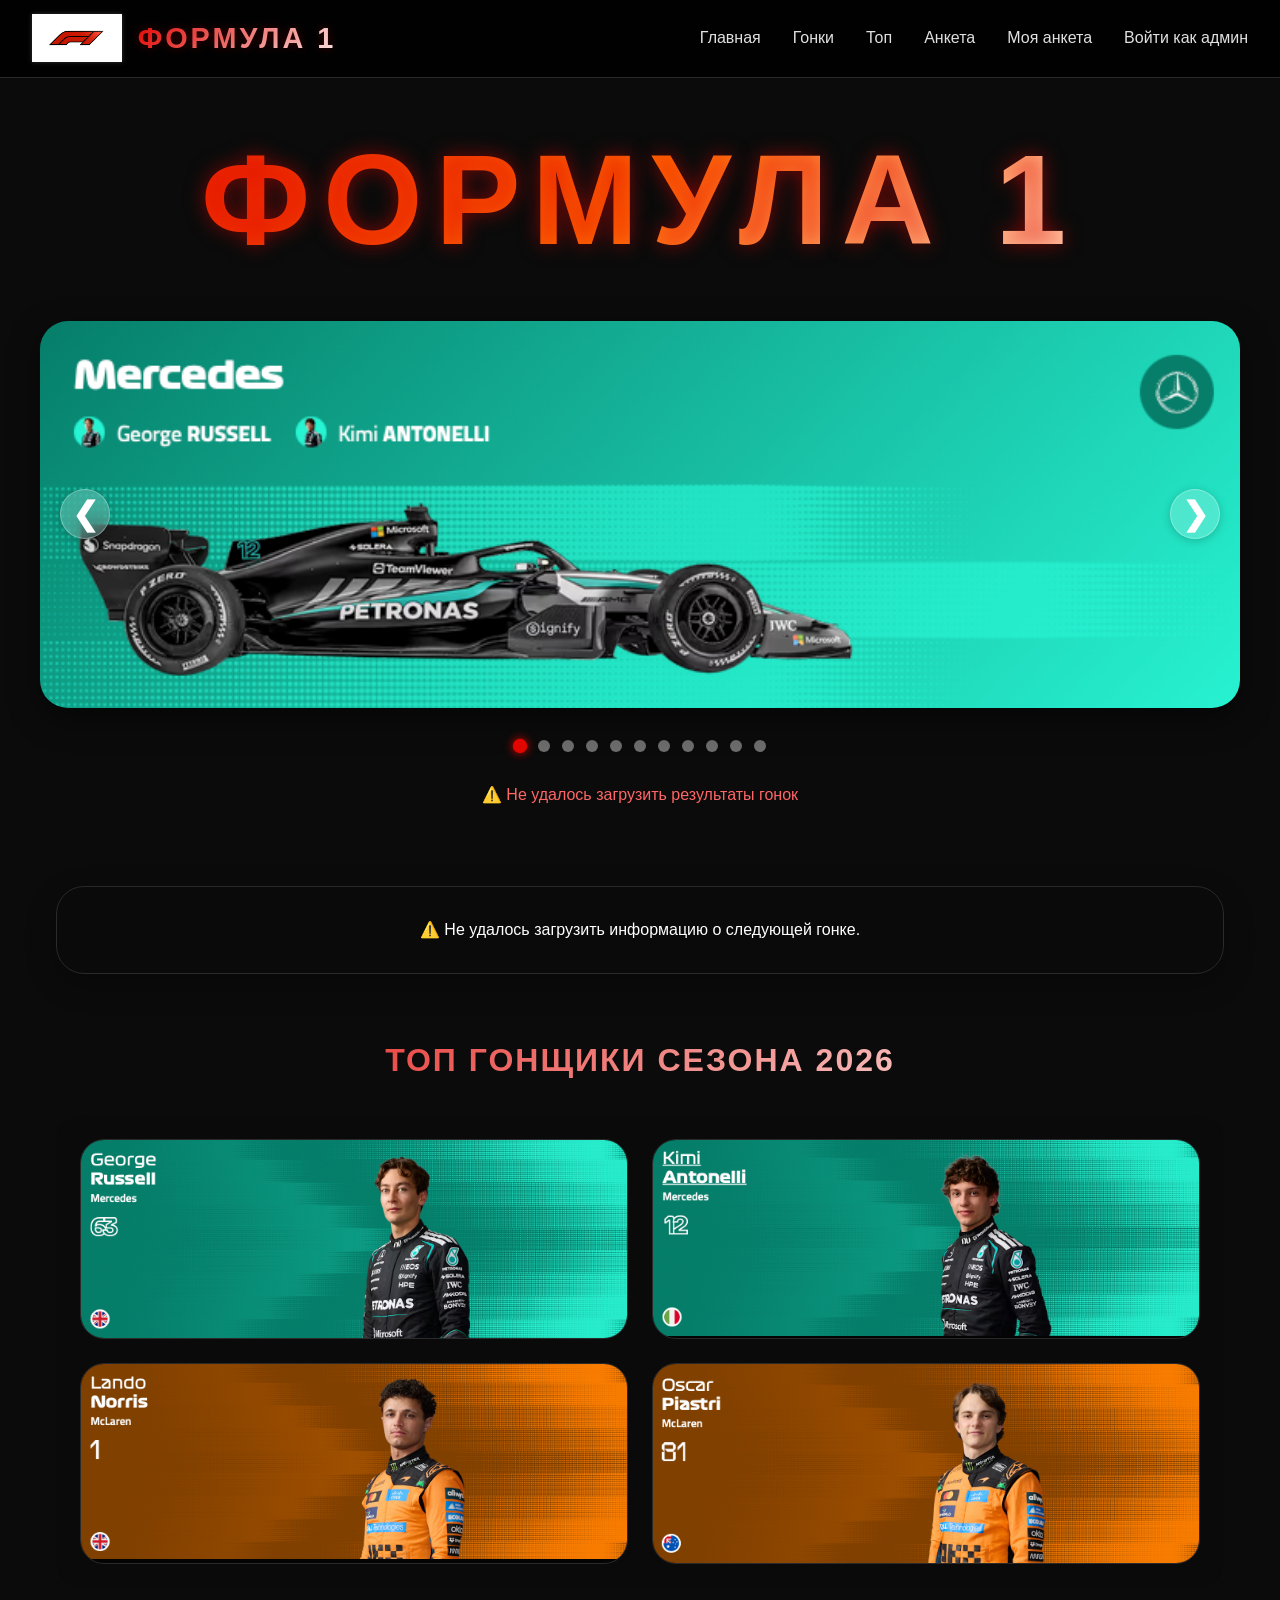
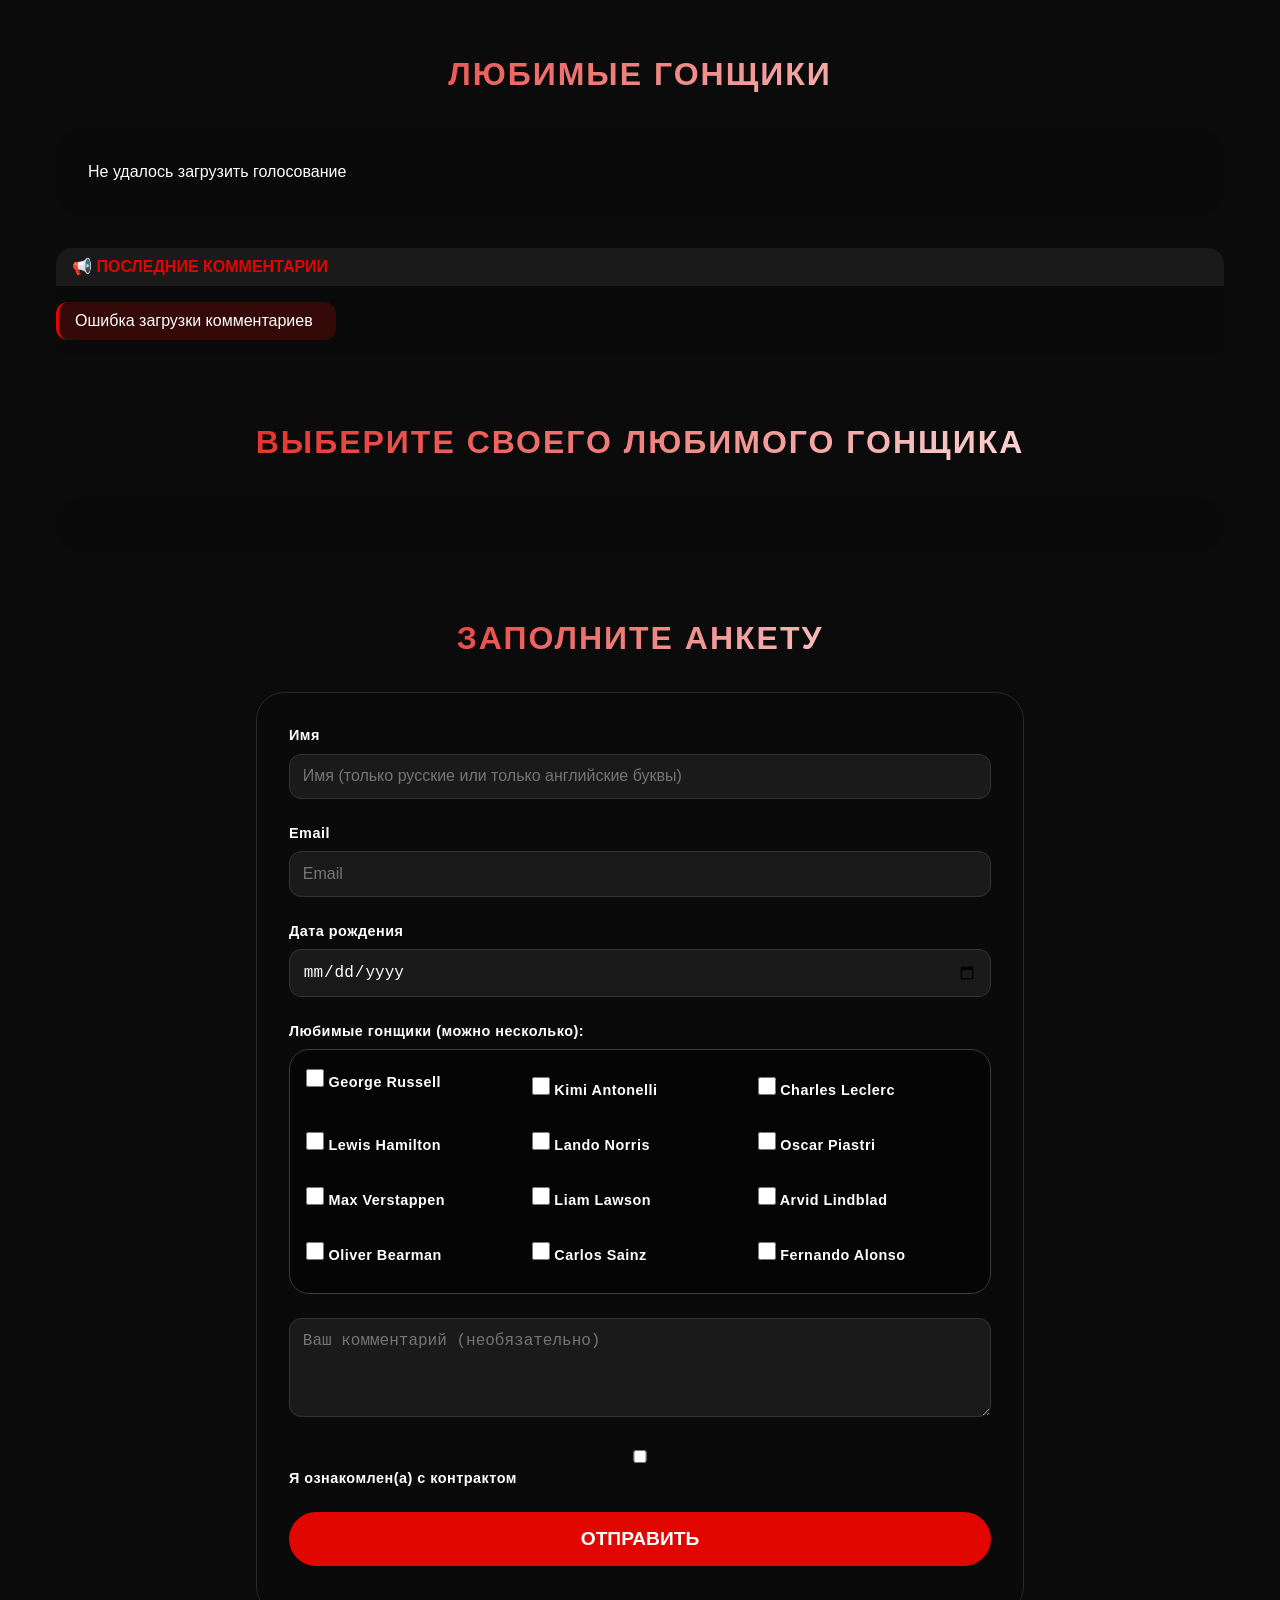
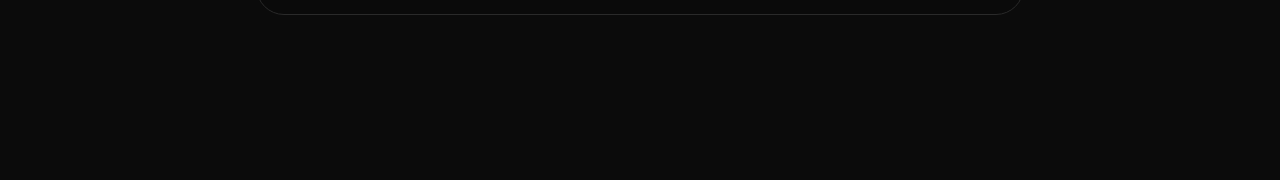
<file: index.html>
<!DOCTYPE html>
<html lang="ru">
<head>
    <meta charset="UTF-8">
    <meta name="viewport" content="width=device-width, initial-scale=1.0, user-scalable=yes">
    <title>Формула 1 — главная</title>
    <link rel="stylesheet" href="style.css">
</head>
<body>

    <!-- навигационная панель -->
    <nav class="navbar">
        <div class="nav-container">
            <div class="brand">
                <img class="logo" src="./images/f1 logo.png" alt="F1 Logo" onerror="this.onerror=null; this.style.opacity='0.5'; this.alt='Logo not found';">
                <span class="brand-title">ФОРМУЛА 1</span>
            </div>
            <button class="hamburger" id="hamburgerBtn" aria-label="Меню">
                <span class="hamburger-line"></span>
                <span class="hamburger-line"></span>
                <span class="hamburger-line"></span>
            </button>
            <ul class="nav-links" id="navLinks">
                <li><a href="#hero-title">Главная</a></li>
                <li><a href="#race-results-table">Гонки</a></li>
                <li><a href="#top-racers-section">Топ</a></li>
                <li><a href="#racers-flow-section">Анкета</a></li>
                <li><a href="#" id="myProfileBtn">Моя анкета</a></li>
                <li><a href="#" id="adminBtn">Войти как админ</a></li>
            </ul>
        </div>
    </nav>

    <main class="main-content">
        <!-- Огромная надпись -->
        <div class="hero-title" id="hero-title">ФОРМУЛА 1</div>

        <!-- Слайдер -->
        <div class="slider-container">
            <button class="slider-btn prev-btn" id="prevBtn">&#10094;</button>
            <div class="slider-track" id="sliderTrack"></div>
            <button class="slider-btn next-btn" id="nextBtn">&#10095;</button>
        </div>
        <div class="slider-dots" id="sliderDots"></div>

        <!-- ДИНАМИЧЕСКАЯ ТАБЛИЦА РЕЗУЛЬТАТОВ -->
        <div id="race-results-table"></div>

        <!-- БЛОК ОБРАТНОГО ОТСЧЁТА -->
        <div id="next-race-countdown" class="countdown-container">
            <div class="loading-indicator">Загрузка информации о следующей гонке...</div>
        </div>

        <!-- ТОП ГОНЩИКИ (4 фотографии, 2 ряда по 2) -->
        <div class="top-racers-section" id="top-racers-section">            <h2 class="section-title">ТОП ГОНЩИКИ СЕЗОНА 2026</h2>
            <div class="top-racers-grid">
                <div class="top-racer-card">
                    <img src="./images/top_racers/1.png" alt="Top Racer 1" loading="lazy">
                </div>
                <div class="top-racer-card">
                    <img src="./images/top_racers/2.png" alt="Top Racer 2" loading="lazy">
                </div>
                <div class="top-racer-card">
                    <img src="./images/top_racers/3.png" alt="Top Racer 3" loading="lazy">
                </div>
                <div class="top-racer-card">
                    <img src="./images/top_racers/4.png" alt="Top Racer 4" loading="lazy">
                </div>
            </div>
        </div>

        <!-- ГОЛОСОВАНИЕ (ДИАГРАММА) -->
        <div class="poll-section">
            <h2 class="section-title">ЛЮБИМЫЕ ГОНЩИКИ</h2>
            <div id="poll-container" class="poll-container">
                <div class="loading-indicator">Загрузка статистики...</div>
            </div>
        </div>

        <!-- БЕГУЩАЯ ЛЕНТА КОММЕНТАРИЕВ -->
        <div class="comments-ticker">
            <div class="ticker-header">📢 ПОСЛЕДНИЕ КОММЕНТАРИИ</div>
            <div class="ticker-wrap">
                <div id="ticker-track" class="ticker-track">
                    <div class="loading-indicator">Загрузка комментариев...</div>
                </div>
            </div>
        </div>

        <!-- БЕГУЩАЯ ЛЕНТА ИЗОБРАЖЕНИЙ ГОНЩИКОВ -->
        <div class="racers-flow-section" id="racers-flow-section">
            <h2 class="section-title">ВЫБЕРИТЕ СВОЕГО ЛЮБИМОГО ГОНЩИКА</h2>
            <div class="racers-flow-container">
                <div class="racers-flow-track" id="racersFlowTrack">
                    <!-- картинки будут добавлены через JS -->
                </div>
            </div>
        </div>

        <!-- ФОРМА РЕГИСТРАЦИИ / ОТЗЫВА -->
        <div class="form-section">
            <h2 class="section-title">ЗАПОЛНИТЕ АНКЕТУ</h2>
            <form id="user-form" class="user-form">
                <div class="form-row">
                    <label for="name">Имя</label>
                    <input type="text" id="name" placeholder="Имя (только русские или только английские буквы)" required>
                    <div class="field-error" id="name-error"></div>
                </div>
                <div class="form-row">
                    <label for="email">Email</label>
                    <input type="email" id="email" placeholder="Email" required>
                    <div class="field-error" id="email-error"></div>
                </div>
                <div class="form-row">
                    <label for="birthdate">Дата рождения</label>
                    <input type="date" id="birthdate" required>
                    <div class="field-error" id="birthdate-error"></div>
                </div>
                <div class="form-row">
                    <label>Любимые гонщики (можно несколько):</label>
                    <div id="drivers-checkboxes" class="drivers-grid">
                        <!-- чекбоксы появятся через JS -->
                    </div>
                    <div class="field-error" id="drivers-error"></div>
                </div>
                <div class="form-row">
                    <textarea id="comment" placeholder="Ваш комментарий (необязательно)" rows="4"></textarea>
                </div>
                <div class="form-row">
                    <label>
                        <input type="checkbox" id="terms" required> Я ознакомлен(а) с контрактом
                    </label>
                    <div class="field-error" id="terms-error"></div>
                </div>
                <button type="submit" id="submit-btn">ОТПРАВИТЬ</button>
                <div id="form-message" class="form-message"></div>
            </form>
        </div>
    </main>

    <script src="script.js"></script>
</body>
</html>
</file>
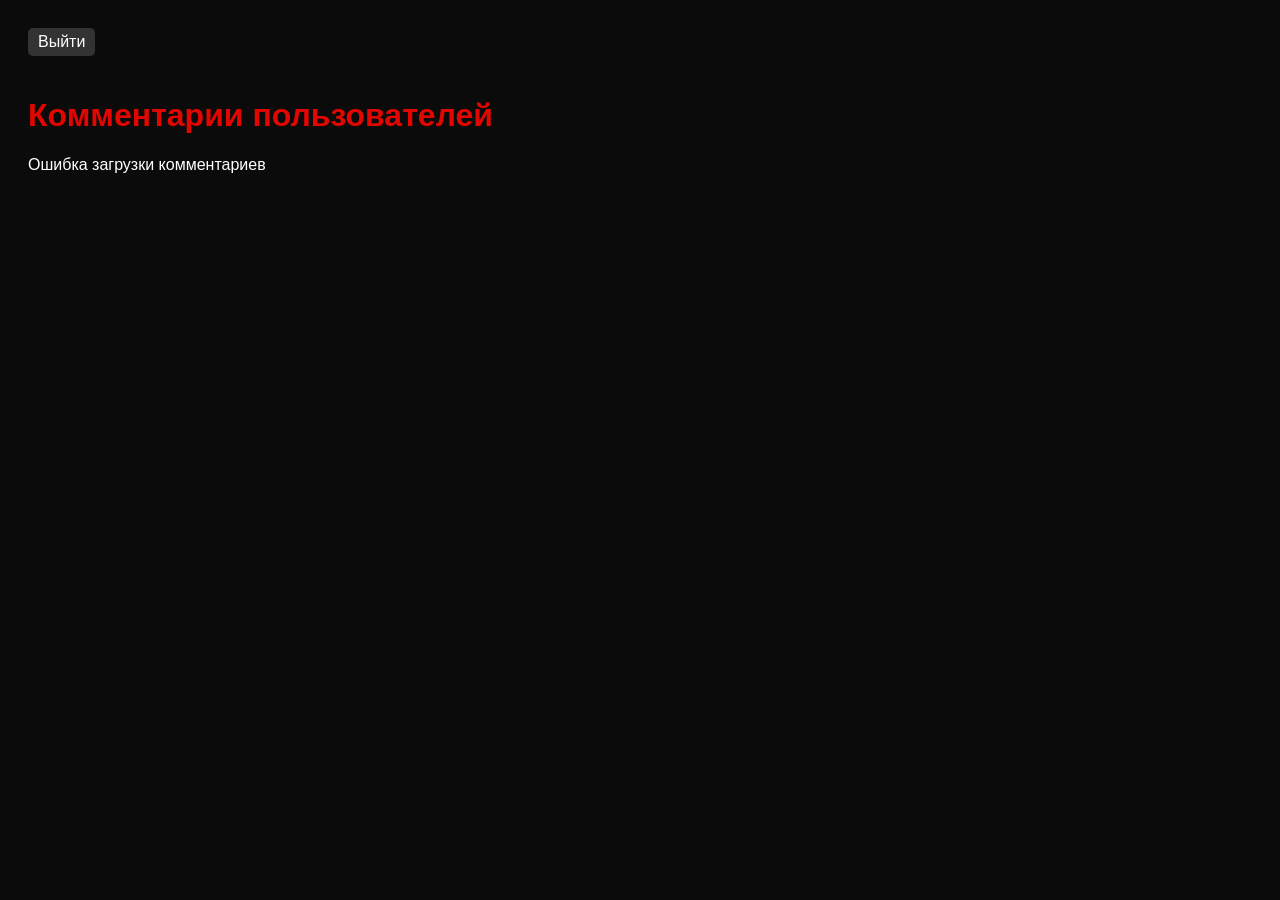
<file: admin/index.html>
<!DOCTYPE html>
<html lang="ru">
<head>
    <meta charset="UTF-8">
    <meta name="viewport" content="width=device-width, initial-scale=1.0">
    <title>Админ-панель</title>
    <style>
        body { background: #0b0b0b; font-family: Arial; padding: 20px; color: white; }
        h1 { color: #e10600; }
        .comment { background: #1a1a1a; margin: 10px 0; padding: 10px; border-radius: 10px; }
        textarea { width: 100%; background: #333; color: white; border: none; padding: 5px; }
        button { background: #e10600; border: none; padding: 5px 10px; color: white; cursor: pointer; margin-top: 5px; }
        .logout { margin-bottom: 20px; display: inline-block; background: #333; padding: 5px 10px; border-radius: 5px; text-decoration: none; color: white; }
        .logout:hover { background: #e10600; }
    </style>
</head>
<body>
    <a href="logout.php" class="logout">Выйти</a>
    <h1>Комментарии пользователей</h1>
    <div id="comments-list">Загрузка...</div>

    <script>
        async function loadComments() {
            try {
                const res = await fetch('get_comments.php');
                const comments = await res.json();
                const container = document.getElementById('comments-list');
                
                if (!comments.length) {
                    container.innerHTML = 'Нет комментариев';
                    return;
                }
                
                container.innerHTML = comments.map(c => `
                    <div class="comment" data-id="${c.id}">
                        <strong>${escapeHtml(c.name)}</strong> (${escapeHtml(c.email)})<br>
                        <textarea id="comment-${c.id}">${escapeHtml(c.comment)}</textarea><br>
                        <button onclick="updateComment(${c.id})">Сохранить</button>
                        <button onclick="deleteComment(${c.id})">Удалить</button>
                    </div>
                `).join('');
            } catch (err) {
                document.getElementById('comments-list').innerHTML = 'Ошибка загрузки комментариев';
            }
        }
        
        async function updateComment(id) {
            const comment = document.getElementById(`comment-${id}`).value;
            await fetch('update_comment.php', {
                method: 'POST',
                headers: { 'Content-Type': 'application/json' },
                body: JSON.stringify({ id, comment })
            });
            loadComments();
        }
        
        async function deleteComment(id) {
            if (confirm('Удалить комментарий?')) {
                await fetch('delete_comment.php', {
                    method: 'POST',
                    headers: { 'Content-Type': 'application/json' },
                    body: JSON.stringify({ id })
                });
                loadComments();
            }
        }
        
        function escapeHtml(str) {
            if (!str) return '';
            return str.replace(/[&<>]/g, function(m) {
                if (m === '&') return '&amp;';
                if (m === '<') return '&lt;';
                if (m === '>') return '&gt;';
                return m;
            });
        }
        
        loadComments();
    </script>
</body>
</html>
</file>
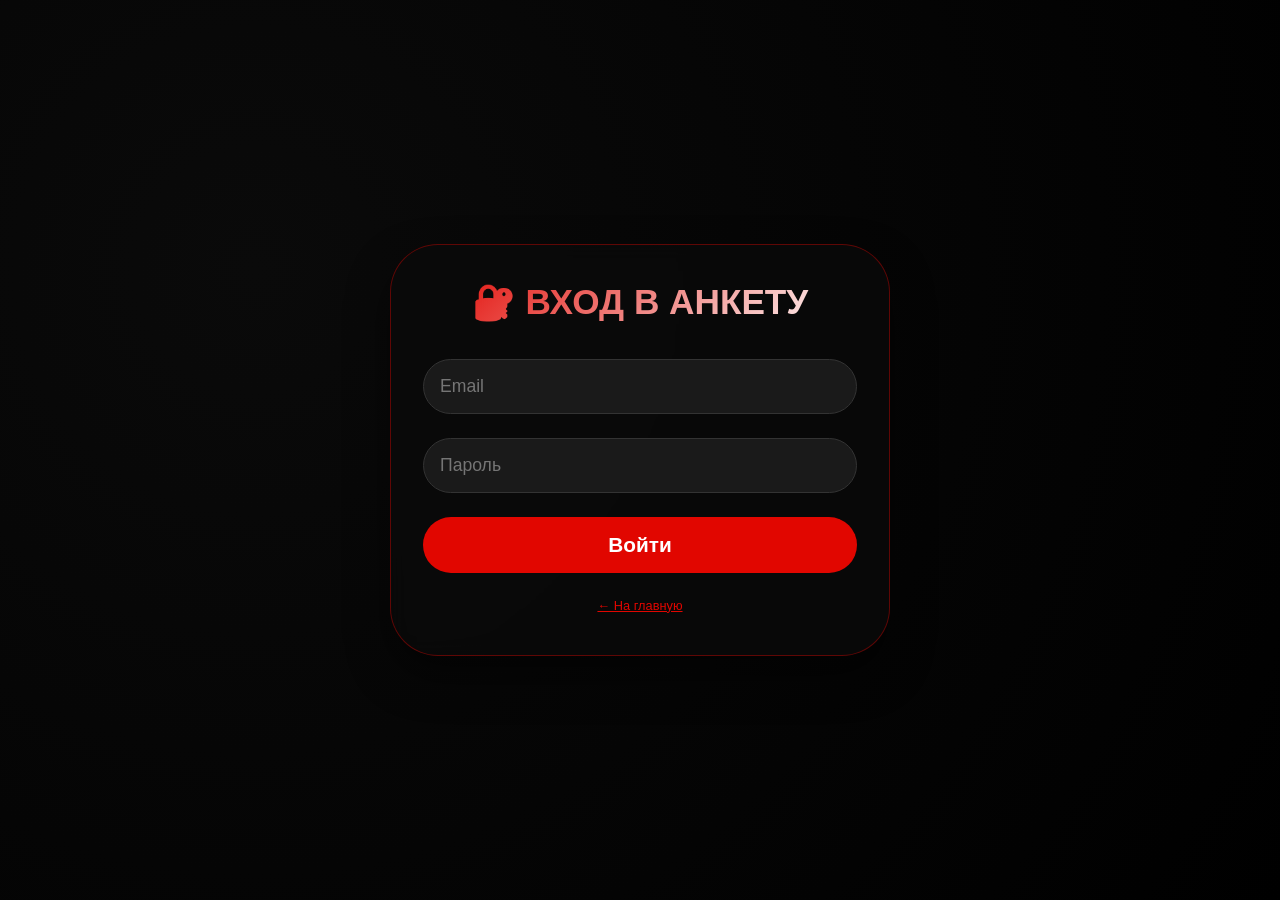
<file: login.html>
<!DOCTYPE html>
<html lang="ru">
<head>
    <meta charset="UTF-8">
    <meta name="viewport" content="width=device-width, initial-scale=1.0">
    <title>Вход в личный кабинет | F1</title>
    <link rel="stylesheet" href="style.css">
</head>
<body class="login-page">
    <div class="login-card">
        <h2>🔐 ВХОД В АНКЕТУ</h2>
        <input type="email" id="loginEmail" placeholder="Email" autocomplete="email">
        <input type="password" id="loginPassword" placeholder="Пароль" autocomplete="current-password">
        <button id="loginBtn">Войти</button>
        <div id="loginMessage" class="message"></div>
        <div style="margin-top: 1rem; font-size: 0.8rem;">
            <a href="index.html" style="color: #e10600;">← На главную</a>
        </div>
    </div>
    <script>
        document.getElementById('loginBtn').addEventListener('click', async () => {
            const email = document.getElementById('loginEmail').value.trim();
            const password = document.getElementById('loginPassword').value.trim();
            const msg = document.getElementById('loginMessage');
            if (!email || !password) {
                msg.innerHTML = '❌ Заполните все поля';
                return;
            }
            try {
                const res = await fetch('api/login.php', {
                    method: 'POST',
                    headers: { 'Content-Type': 'application/json' },
                    body: JSON.stringify({ email, password })
                });
                const data = await res.json();
                if (res.ok && data.token) {
                    localStorage.setItem('f1_token', data.token);
                    window.location.href = 'profile.html';
                } else {
                    msg.innerHTML = '❌ Неверный email или пароль';
                }
            } catch (err) {
                msg.innerHTML = '❌ Ошибка сервера';
            }
        });
    </script>
</body>
</html>
</file>
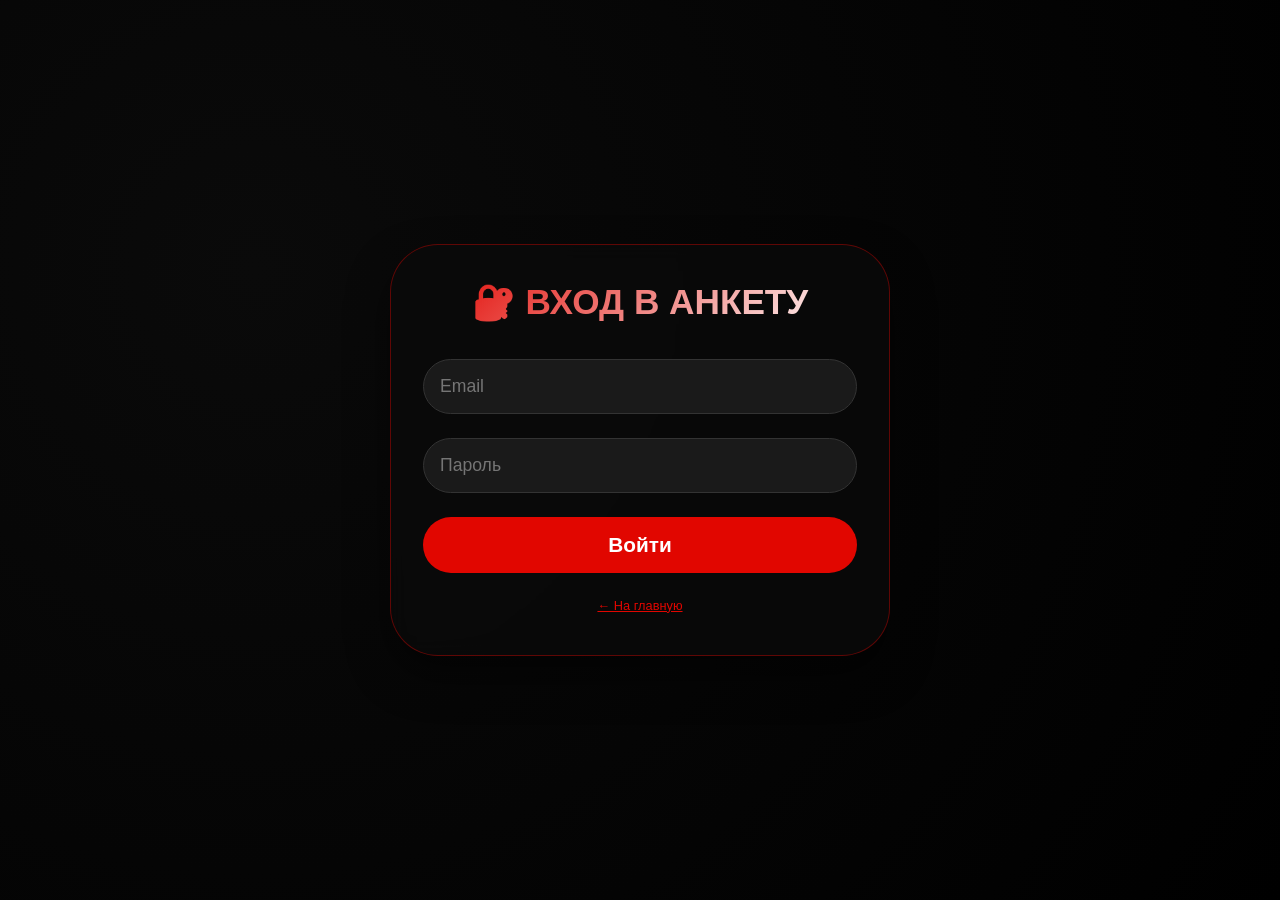
<file: profile.html>
<!DOCTYPE html>
<html lang="ru">
<head>
    <meta charset="UTF-8">
    <meta name="viewport" content="width=device-width, initial-scale=1.0">
    <title>Моя анкета | F1</title>
    <link rel="stylesheet" href="style.css">
</head>
<body class="profile-page">
    <div class="profile-card">
        <h2 class="section-title">📝 РЕДАКТИРОВАНИЕ АНКЕТЫ</h2>
        <form id="profile-form" class="user-form" style="background: transparent; padding: 0;">
            <div class="form-row">
                <input type="text" id="profile-name" placeholder="Имя (только русские или только английские буквы)" required>
                <div class="field-error" id="name-error"></div>
            </div>
            <div class="form-row">
                <input type="date" id="profile-birthdate" required>
                <div class="field-error" id="birthdate-error"></div>
            </div>
            <div class="form-row">
                <textarea id="profile-comment" placeholder="Ваш комментарий (необязательно)" rows="4"></textarea>
            </div>
            <div class="form-row">
                <label>Любимые гонщики (можно несколько):</label>
                <div id="profile-drivers" class="drivers-grid"></div>
                <div class="field-error" id="drivers-error"></div>
            </div>
            <div class="form-row">
                <button type="submit" id="saveBtn">💾 СОХРАНИТЬ ИЗМЕНЕНИЯ</button>
            </div>
            <div class="form-row">
                <button type="button" id="backToHome" style="background: #333;">← НА ГЛАВНУЮ</button>
            </div>
            <div id="profile-message" class="form-message"></div>
        </form>
    </div>
    <script>
        const driversList = ["Max Verstappen","Lewis Hamilton","Charles Leclerc","Lando Norris","Carlos Sainz","George Russell","Sergio Pérez","Fernando Alonso","Oscar Piastri","Pierre Gasly","Esteban Ocon","Alexander Albon"];

        async function loadProfile() {
            const token = localStorage.getItem('f1_token');
            if (!token) { window.location.href = 'login.html'; return; }
            try {
                const res = await fetch('api/profile.php', {
                    headers: { 'Authorization': `Bearer ${token}` }
                });
                if (!res.ok) throw new Error();
                const data = await res.json();
                document.getElementById('profile-name').value = data.name;
                document.getElementById('profile-birthdate').value = data.birthdate;
                document.getElementById('profile-comment').value = data.comment || '';
                const favorites = data.favorite_drivers ? data.favorite_drivers.split(',') : [];
                const container = document.getElementById('profile-drivers');
                container.innerHTML = '';
                driversList.forEach(driver => {
                    const checked = favorites.includes(driver);
                    container.innerHTML += `<label><input type="checkbox" name="drivers" value="${escapeHtml(driver)}" ${checked ? 'checked' : ''}> ${escapeHtml(driver)}</label>`;
                });
            } catch (err) {
                localStorage.removeItem('f1_token');
                window.location.href = 'login.html';
            }
        }

        document.getElementById('profile-form').addEventListener('submit', async (e) => {
            e.preventDefault();
            const token = localStorage.getItem('f1_token');
            if (!token) return;
            const name = document.getElementById('profile-name').value.trim();
            const birthdate = document.getElementById('profile-birthdate').value;
            const comment = document.getElementById('profile-comment').value.trim();
            const drivers = Array.from(document.querySelectorAll('#profile-drivers input:checked')).map(cb => cb.value);
            if (!name || !birthdate || drivers.length === 0) {
                document.getElementById('profile-message').innerHTML = '<span style="color: #ff6666;">❌ Заполните все обязательные поля</span>';
                return;
            }
            try {
                const res = await fetch('api/profile.php', {
                    method: 'PUT',
                    headers: { 'Content-Type': 'application/json', 'Authorization': `Bearer ${token}` },
                    body: JSON.stringify({ name, birthdate, comment, drivers })
                });
                const data = await res.json();
                if (res.ok) {
                    document.getElementById('profile-message').innerHTML = '<span style="color: #4caf50;">✅ Изменения сохранены</span>';
                } else {
                    document.getElementById('profile-message').innerHTML = '<span style="color: #ff6666;">❌ Ошибка сохранения</span>';
                }
            } catch (err) {
                document.getElementById('profile-message').innerHTML = '<span style="color: #ff6666;">❌ Ошибка сервера</span>';
            }
        });

        document.getElementById('backToHome').addEventListener('click', () => { window.location.href = 'index.html'; });
        function escapeHtml(str) { return str.replace(/[&<>]/g, function(m) { if(m==='&') return '&amp;'; if(m==='<') return '&lt;'; if(m==='>') return '&gt;'; return m; }); }
        loadProfile();
    </script>
</body>
</html>
</file>
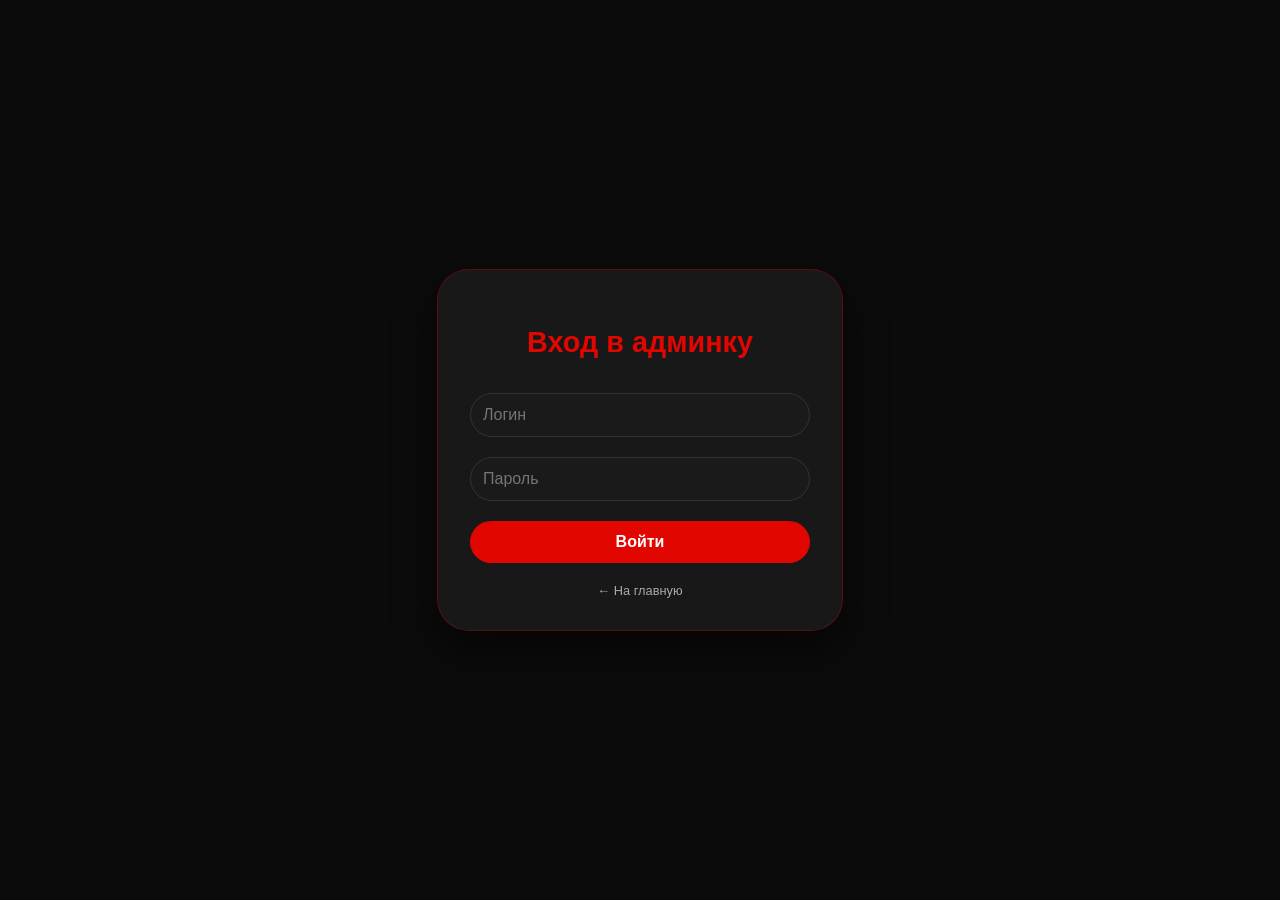
<file: admin/login.html>
<!DOCTYPE html>
<html lang="ru">
<head>
    <meta charset="UTF-8">
    <meta name="viewport" content="width=device-width, initial-scale=1.0">
    <title>Вход в админ-панель</title>
    <style>
        body {
            background: #0b0b0b;
            font-family: 'Segoe UI', Arial, sans-serif;
            display: flex;
            justify-content: center;
            align-items: center;
            height: 100vh;
            margin: 0;
        }
        .login-box {
            background: rgba(26, 26, 26, 0.95);
            backdrop-filter: blur(10px);
            padding: 2rem;
            border-radius: 32px;
            width: 340px;
            text-align: center;
            border: 1px solid rgba(225, 6, 0, 0.3);
            box-shadow: 0 20px 40px rgba(0,0,0,0.5);
        }
        h2 {
            color: #e10600;
            margin-bottom: 1.5rem;
            font-size: 1.8rem;
        }
        input {
            width: 100%;
            padding: 12px;
            margin: 10px 0;
            background: #1a1a1a;
            border: 1px solid #333;
            color: white;
            border-radius: 40px;
            font-size: 1rem;
            box-sizing: border-box;
        }
        input:focus {
            outline: none;
            border-color: #e10600;
        }
        button {
            width: 100%;
            padding: 12px;
            background: #e10600;
            border: none;
            border-radius: 40px;
            font-size: 1rem;
            font-weight: bold;
            color: white;
            cursor: pointer;
            margin-top: 10px;
            transition: 0.2s;
        }
        button:hover {
            background: #ff2e1c;
        }
        .error {
            color: #ff6666;
            font-size: 0.85rem;
            margin-top: 10px;
        }
        .back-link {
            display: block;
            margin-top: 20px;
            color: #aaa;
            text-decoration: none;
            font-size: 0.8rem;
        }
        .back-link:hover {
            color: #e10600;
        }
    </style>
</head>
<body>
    <div class="login-box">
        <h2>Вход в админку</h2>
        <div id="error" class="error"></div>
        <input type="text" id="username" placeholder="Логин" autocomplete="off">
        <input type="password" id="password" placeholder="Пароль">
        <button id="loginBtn">Войти</button>
        <a href="../index.html" class="back-link">← На главную</a>
    </div>

    <script>
        document.getElementById('loginBtn').addEventListener('click', async () => {
            const username = document.getElementById('username').value.trim();
            const password = document.getElementById('password').value.trim();
            const errorDiv = document.getElementById('error');

            if (!username || !password) {
                errorDiv.innerText = 'Заполните все поля';
                return;
            }

            try {
                const res = await fetch('login.php', {
                    method: 'POST',
                    headers: { 'Content-Type': 'application/json' },
                    body: JSON.stringify({ username, password })
                });
                const data = await res.json();

                if (data.success) {
                    window.location.href = 'index.html';
                } else {
                    errorDiv.innerText = data.error || 'Ошибка входа';
                }
            } catch (err) {
                errorDiv.innerText = 'Ошибка соединения с сервером';
            }
        });
    </script>
</body>
</html>
</file>
<file: style.css>
* {
    margin: 0;
    padding: 0;
    box-sizing: border-box;
}

body {
    background-color: #0b0b0b;
    font-family: 'Segoe UI', 'Roboto', 'Arial', sans-serif;
    color: #ffffff;
    line-height: 1.4;
}

/* ===== НАВИГАЦИЯ (старая) ===== */
.navbar {
    background-color: #000000dd;
    backdrop-filter: blur(2px);
    padding: 0.9rem 2rem;
    border-bottom: 1px solid #2a2a2a;
    position: sticky;
    top: 0;
    width: 100%;
    z-index: 100;
}
.nav-container {
    max-width: 1400px;
    margin: 0 auto;
    display: flex;
    align-items: center;
    justify-content: space-between;
    flex-wrap: wrap;
    gap: 1rem;
    position: relative;
}
.brand {
    display: flex;
    align-items: center;
    gap: 1rem;
    flex-wrap: wrap;
}
.logo {
    height: 48px;
    width: auto;
    filter: drop-shadow(0 0 2px rgba(255,255,255,0.2));
    transition: transform 0.2s ease;
}
.logo:hover {
    transform: scale(1.02);
}
.brand-title {
    font-size: 1.8rem;
    font-weight: 700;
    letter-spacing: 3px;
    background: linear-gradient(135deg, #e10600, #ffffff);
    background-clip: text;
    -webkit-background-clip: text;
    color: transparent;
    text-shadow: 0 0 8px rgba(225,6,0,0.3);
}
.hamburger {
    display: none;
    flex-direction: column;
    justify-content: space-between;
    width: 30px;
    height: 21px;
    background: transparent;
    border: none;
    cursor: pointer;
    z-index: 110;
}
.hamburger-line {
    width: 100%;
    height: 3px;
    background-color: #ffffff;
    border-radius: 3px;
    transition: all 0.3s ease;
}
.hamburger.active .hamburger-line:nth-child(1) {
    transform: translateY(9px) rotate(45deg);
}
.hamburger.active .hamburger-line:nth-child(2) {
    opacity: 0;
}
.hamburger.active .hamburger-line:nth-child(3) {
    transform: translateY(-9px) rotate(-45deg);
}
.nav-links {
    display: flex;
    gap: 2rem;
    list-style: none;
    transition: all 0.3s ease;
}
.nav-links a {
    color: #e0e0e0;
    text-decoration: none;
    font-weight: 500;
    font-size: 1rem;
    transition: color 0.2s, border-bottom 0.2s;
    padding-bottom: 4px;
    border-bottom: 2px solid transparent;
}
.nav-links a:hover {
    color: #ff4d4d;
    border-bottom-color: #e10600;
}

/* ===== ОСНОВНОЙ КОНТЕНТ ===== */
.main-content {
    max-width: 1400px;
    margin: 2rem auto;
    padding: 0 2rem 4rem;
}
.hero-title {
    font-size: clamp(3rem, 12vw, 8rem);
    font-weight: 900;
    text-align: center;
    letter-spacing: 0.1em;
    background: linear-gradient(135deg, #e10600, #ff6a00, #ffffff);
    background-clip: text;
    -webkit-background-clip: text;
    color: transparent;
    text-transform: uppercase;
    margin: 1rem 0 2rem 0;
    text-shadow: 0 0 20px rgba(225,6,0,0.5);
    animation: fadeInUp 0.8s ease;
}
@keyframes fadeInUp {
    from { opacity: 0; transform: translateY(30px); }
    to { opacity: 1; transform: translateY(0); }
}

/* ===== СЛАЙДЕР (старый) ===== */
.slider-container {
    position: relative;
    width: 100%;
    max-width: 1200px;
    margin: 2rem auto;
    border-radius: 28px;
    overflow: hidden;
    box-shadow: 0 10px 30px rgba(0,0,0,0.5);
    background-color: #0a0a0a;
}
.slider-track {
    display: flex;
    transition: transform 0.5s cubic-bezier(0.2, 0.9, 0.4, 1.1);
    will-change: transform;
}
.slider-track img {
    width: 100%;
    height: auto;
    flex-shrink: 0;
    display: block;
    background-color: #1a1a1a;
}
.slider-btn {
    position: absolute;
    top: 50%;
    transform: translateY(-50%);
    background: rgba(255, 255, 255, 0.2);
    backdrop-filter: blur(12px);
    border: 1px solid rgba(255,255,255,0.3);
    border-radius: 50%;
    width: 50px;
    height: 50px;
    display: flex;
    align-items: center;
    justify-content: center;
    font-size: 2rem;
    font-weight: bold;
    color: white;
    cursor: pointer;
    transition: all 0.2s ease;
    z-index: 10;
    box-shadow: 0 2px 10px rgba(0,0,0,0.2);
}
.slider-btn:hover {
    background: rgba(255, 255, 255, 0.4);
    transform: translateY(-50%) scale(1.05);
    border-color: rgba(255,255,255,0.6);
}
.slider-btn:active {
    transform: translateY(-50%) scale(0.95);
}
.prev-btn { left: 20px; }
.next-btn { right: 20px; }
.slider-dots {
    display: flex;
    justify-content: center;
    gap: 12px;
    margin-top: 20px;
    flex-wrap: wrap;
}
.dot {
    width: 12px;
    height: 12px;
    background-color: rgba(255,255,255,0.4);
    border-radius: 50%;
    cursor: pointer;
    transition: all 0.2s;
}
.dot.active {
    background-color: #e10600;
    transform: scale(1.2);
    box-shadow: 0 0 8px #e10600;
}

/* ===== ТАБЛИЦА РЕЗУЛЬТАТОВ (старая) ===== */
.race-results {
    margin: 4rem auto 2rem;
    max-width: 1400px;
    padding: 0 1rem;
}
.section-title {
    font-size: 2rem;
    font-weight: 700;
    text-align: center;
    letter-spacing: 2px;
    margin-bottom: 2rem;
    background: linear-gradient(135deg, #e10600, #ffffff);
    background-clip: text;
    -webkit-background-clip: text;
    color: transparent;
    text-transform: uppercase;
}
.table-wrapper {
    overflow-x: auto;
    border-radius: 20px;
    background: rgba(10, 10, 10, 0.7);
    backdrop-filter: blur(4px);
    border: 1px solid #2a2a2a;
}
.results-table {
    width: 100%;
    border-collapse: collapse;
    font-family: 'Segoe UI', 'Roboto', monospace;
    font-size: 0.95rem;
    min-width: 700px;
}
.results-table th,
.results-table td {
    padding: 1rem 1.2rem;
    text-align: left;
    border-bottom: 1px solid #2a2a2a;
}
.results-table th {
    background-color: #1a1a1a;
    color: #e10600;
    font-weight: 600;
    text-transform: uppercase;
    letter-spacing: 1px;
    font-size: 0.85rem;
}
.results-table tr:hover {
    background-color: rgba(225, 6, 0, 0.1);
}
.results-table td strong {
    color: #ffcc00;
    font-weight: 700;
}

/* ===== БЛОК ОБРАТНОГО ОТСЧЁТА (старый) ===== */
.countdown-container {
    max-width: 1200px;
    margin: 3rem auto;
    padding: 0 1rem;
}
.countdown-card {
    background: rgba(10, 10, 10, 0.7);
    backdrop-filter: blur(4px);
    border: 1px solid #2a2a2a;
    border-radius: 28px;
    padding: 2rem;
    text-align: center;
    box-shadow: 0 10px 30px rgba(0,0,0,0.3);
}
.countdown-card h3 {
    color: #e10600;
    font-size: 1.2rem;
    letter-spacing: 2px;
    margin-bottom: 1rem;
}
.race-name {
    font-size: 2rem;
    font-weight: 700;
    margin-bottom: 0.5rem;
    background: linear-gradient(135deg, #e10600, #ffffff);
    background-clip: text;
    -webkit-background-clip: text;
    color: transparent;
}
.race-circuit {
    color: #aaa;
    margin-bottom: 1rem;
}
.race-date {
    color: #ffcc00;
    margin-bottom: 1.5rem;
}
.countdown-timer {
    display: flex;
    justify-content: center;
    gap: 2rem;
    margin: 1.5rem 0;
}
.time-unit {
    display: flex;
    flex-direction: column;
    background: #1a1a1a;
    padding: 0.75rem 1.5rem;
    border-radius: 16px;
    min-width: 80px;
}
.time-unit span:first-child {
    font-size: 2rem;
    font-weight: 700;
    font-family: monospace;
}
.time-unit span:last-child {
    font-size: 0.8rem;
    color: #aaa;
}
.loading-indicator, .loading-previous-winner {
    color: #aaa;
    text-align: center;
    padding: 1rem;
}

/* ===== ПРОШЛЫЙ ПОБЕДИТЕЛЬ (старый) ===== */
.previous-winner {
    margin-top: 2rem;
    border-top: 1px solid #2a2a2a;
    padding-top: 1.5rem;
}
.previous-winner-card {
    display: flex;
    align-items: center;
    gap: 1.5rem;
    background: rgba(0, 0, 0, 0.4);
    border-radius: 20px;
    padding: 1rem 1.5rem;
    flex-wrap: wrap;
}
.winner-photo img {
    width: 80px;
    height: 80px;
    border-radius: 50%;
    border: 2px solid #e10600;
    object-fit: cover;
}
.winner-details {
    text-align: left;
    flex: 1;
}
.winner-label {
    font-size: 0.7rem;
    color: #aaa;
    letter-spacing: 1px;
}
.winner-name {
    font-size: 1.3rem;
    font-weight: 700;
    margin: 0.2rem 0;
}
.winner-team {
    font-size: 0.9rem;
    color: #e10600;
}
.winner-date, .winner-laps, .winner-time {
    font-size: 0.8rem;
    color: #ddd;
    margin-top: 0.2rem;
}
.winner-time {
    color: #ffcc00;
}

/* ===== НОВЫЕ БЛОКИ (ГОЛОСОВАНИЕ, ЛЕНТА, ФОРМА) ===== */
.poll-section {
    margin: 4rem auto 2rem;
    max-width: 1200px;
    padding: 0 1rem;
}
.poll-container {
    background: rgba(10,10,10,0.7);
    backdrop-filter: blur(4px);
    border-radius: 28px;
    padding: 2rem;
}
.poll-bar {
    display: flex;
    align-items: center;
    gap: 1rem;
    margin-bottom: 1rem;
    flex-wrap: wrap;
}
.poll-driver {
    width: 140px;
    font-weight: bold;
}
.poll-bar-bg {
    flex: 1;
    height: 30px;
    background-color: #2a2a2a;
    border-radius: 15px;
    overflow: hidden;
}
.poll-bar-fill {
    height: 100%;
    background: linear-gradient(90deg, #e10600, #ff6a00);
    width: 0%;
    transition: width 0.5s ease;
    display: flex;
    align-items: center;
    justify-content: flex-end;
    padding-right: 10px;
    color: white;
    font-weight: bold;
}
.poll-percent {
    min-width: 80px;
    text-align: right;
}

.comments-ticker {
    margin: 2rem auto;
    max-width: 1200px;
    padding: 0 1rem;
}
.ticker-header {
    background: #1a1a1a;
    padding: 0.5rem 1rem;
    border-radius: 16px 16px 0 0;
    font-weight: bold;
    color: #e10600;
}
.ticker-wrap {
    background: #0a0a0a;
    border-radius: 0 0 16px 16px;
    overflow-x: hidden;
    position: relative;
}
.ticker-track {
    display: flex;
    gap: 2rem;
    animation: ticker-scroll 30s linear infinite;
    padding: 1rem 0;
}
.ticker-track.paused {
    animation-play-state: paused;
}
.ticker-item {
    background: rgba(225,6,0,0.2);
    border-left: 3px solid #e10600;
    padding: 0.5rem 1rem;
    border-radius: 12px;
    min-width: 280px;
    cursor: pointer;
    transition: 0.2s;
}
.ticker-item:hover {
    background: rgba(225,6,0,0.4);
    transform: scale(1.02);
}
.ticker-name {
    font-weight: bold;
    color: #ffcc00;
}
.ticker-date {
    font-size: 0.7rem;
    color: #aaa;
}
.ticker-comment {
    font-size: 0.9rem;
    margin-top: 4px;
}
@keyframes ticker-scroll {
    0% { transform: translateX(0); }
    100% { transform: translateX(-50%); }
}

.form-section {
    margin: 4rem auto;
    max-width: 800px;
    padding: 0 1rem;
}
.user-form {
    background: rgba(10,10,10,0.7);
    backdrop-filter: blur(4px);
    border-radius: 28px;
    padding: 2rem;
    border: 1px solid #2a2a2a;
}
.form-row {
    margin-bottom: 1.5rem;
}
.form-row input, .form-row textarea {
    width: 100%;
    padding: 0.8rem;
    background: #1a1a1a;
    border: 1px solid #333;
    border-radius: 12px;
    color: white;
    font-size: 1rem;
}
.form-row input:focus, .form-row textarea:focus {
    outline: none;
    border-color: #e10600;
}
.form-row input.error, .form-row textarea.error, .drivers-grid.error {
    border: 1px solid #ff4444;
    background: #2a0a0a;
}
.field-error {
    color: #ff6666;
    font-size: 0.8rem;
    margin-top: 0.3rem;
}
.drivers-grid {
    display: grid;
    grid-template-columns: repeat(auto-fill, minmax(180px, 1fr));
    gap: 0.6rem;
    margin-top: 0.5rem;
    padding: 1rem;
    background: rgba(0, 0, 0, 0.4);
    border-radius: 20px;
    max-height: 280px;
    overflow-y: auto;
    border: 1px solid #3a3a3a;
}
.drivers-grid label {
    display: flex;
    align-items: center;
    gap: 0.6rem;
    font-size: 0.9rem;
    color: #ddd;
    cursor: pointer;
    padding: 0.2rem 0;
    word-break: break-word;
    white-space: normal;
}
.drivers-grid input[type="checkbox"] {
    width: 18px;
    height: 18px;
    flex-shrink: 0;
    accent-color: #e10600;
    margin: 0;
}
.drivers-grid label:hover {
    color: #ffaa00;
}
/* Для совсем узких экранов */
@media (max-width: 600px) {
    .drivers-grid {
        grid-template-columns: 1fr;
        max-height: 220px;
    }
}
.user-form button {
    background: #e10600;
    border: none;
    padding: 1rem;
    width: 100%;
    border-radius: 40px;
    font-weight: bold;
    color: white;
    font-size: 1.2rem;
    cursor: pointer;
    transition: 0.2s;
}
.user-form button:hover {
    background: #ff2e1c;
}
.form-message {
    margin-top: 1rem;
    text-align: center;
    font-size: 0.9rem;
}

/* ===== АДАПТИВНОСТЬ (старая + новая) ===== */
@media (max-width: 768px) {
    .navbar { padding: 0.7rem 1rem; }
    .brand-title { font-size: 1.3rem; letter-spacing: 2px; }
    .logo { height: 36px; }
    .hamburger { display: flex; }
    .nav-links {
        position: absolute;
        top: 100%;
        left: 0;
        right: 0;
        flex-direction: column;
        background-color: #0a0a0a;
        backdrop-filter: blur(8px);
        padding: 1rem 0;
        gap: 1rem;
        text-align: center;
        border-top: 1px solid #2a2a2a;
        border-bottom: 1px solid #2a2a2a;
        transform: translateY(-120%);
        opacity: 0;
        pointer-events: none;
        transition: transform 0.3s ease, opacity 0.3s ease;
        z-index: 99;
    }
    .nav-links.active {
        transform: translateY(0);
        opacity: 1;
        pointer-events: auto;
    }
    .nav-links li { width: 100%; padding: 0.5rem 0; }
    .nav-links a { display: inline-block; font-size: 1.2rem; border-bottom: none; }
    .main-content { padding: 1rem; margin: 1rem auto; }
    .slider-btn { width: 40px; height: 40px; font-size: 1.5rem; }
    .prev-btn { left: 10px; }
    .next-btn { right: 10px; }
    .slider-container { border-radius: 20px; }
    .countdown-timer { gap: 0.5rem; flex-wrap: wrap; }
    .time-unit { min-width: 60px; padding: 0.5rem; }
    .time-unit span:first-child { font-size: 1.2rem; }
    .race-name { font-size: 1.3rem; }
    .previous-winner-card { flex-direction: column; text-align: center; }
    .winner-details { text-align: center; }
    .poll-bar { flex-direction: column; align-items: flex-start; }
    .poll-driver { width: 100%; }
    .poll-bar-bg { width: 100%; }
    .ticker-track { gap: 1rem; }
}
@media (max-width: 480px) {
    .brand-title { font-size: 1rem; letter-spacing: 1px; }
    .logo { height: 28px; }
    .nav-container { gap: 0.5rem; }
}
@media (max-width: 900px) {
    .results-table th, .results-table td { padding: 0.7rem 0.8rem; font-size: 0.8rem; }
    .section-title { font-size: 1.5rem; }
}
@media (max-width: 600px) {
    .results-table th, .results-table td { padding: 0.5rem 0.6rem; font-size: 0.7rem; }
}


/* ===== СТИЛИ ДЛЯ СТРАНИЦЫ ЛОГИНА ===== */
.login-page {
    min-height: 100vh;
    display: flex;
    align-items: center;
    justify-content: center;
    background: radial-gradient(circle at 20% 30%, #0a0a0a, #000000);
}
.login-card {
    max-width: 500px;
    width: 90%;
    margin: 2rem auto;
    background: rgba(10, 10, 10, 0.85);
    backdrop-filter: blur(10px);
    border-radius: 48px;
    padding: 2rem 2rem 2.5rem;
    text-align: center;
    border: 1px solid rgba(225, 6, 0, 0.4);
    box-shadow: 0 20px 40px rgba(0,0,0,0.5);
}
.login-card h2 {
    font-size: 2.2rem;
    margin-bottom: 2rem;
    background: linear-gradient(135deg, #e10600, #fff);
    background-clip: text;
    -webkit-background-clip: text;
    color: transparent;
}
.login-card input {
    width: 100%;
    padding: 1rem;
    margin-bottom: 1.5rem;
    background: #1a1a1a;
    border: 1px solid #333;
    border-radius: 60px;
    color: white;
    font-size: 1.1rem;
}
.login-card input:focus {
    border-color: #e10600;
    outline: none;
}
.login-card button {
    width: 100%;
    padding: 1rem;
    background: #e10600;
    border: none;
    border-radius: 60px;
    font-size: 1.3rem;
    font-weight: bold;
    color: white;
    cursor: pointer;
    transition: 0.2s;
}
.login-card button:hover {
    background: #ff2e1c;
    transform: scale(1.02);
}
.login-card .message {
    margin-top: 1.5rem;
    font-size: 0.9rem;
    color: #ffaa66;
}

/* ===== СТИЛИ ДЛЯ СТРАНИЦЫ ПРОФИЛЯ ===== */
.profile-page {
    min-height: 100vh;
    background: radial-gradient(circle at 20% 30%, #0a0a0a, #000000);
    padding: 2rem 1rem;
}
.profile-card {
    max-width: 800px;
    margin: 0 auto;
    background: rgba(10, 10, 10, 0.85);
    backdrop-filter: blur(10px);
    border-radius: 48px;
    padding: 2rem;
    border: 1px solid rgba(225, 6, 0, 0.4);
}
.profile-card .section-title {
    font-size: 2rem;
    margin-bottom: 1.5rem;
}
.profile-card .form-row {
    margin-bottom: 1.5rem;
}
.profile-card input, 
.profile-card textarea {
    font-size: 1rem;
    padding: 0.9rem;
}
.profile-card button {
    font-size: 1.1rem;
    padding: 0.9rem;
    margin-top: 0.5rem;
}

/* ===== БЕГУЩАЯ ЛЕНТА ИЗОБРАЖЕНИЙ ГОНЩИКОВ (горизонтальный скролл без CSS-анимации) ===== */
.racers-flow-section {
    margin: 4rem auto 2rem;
    max-width: 1200px;
    padding: 0 1rem;
}
.racers-flow-container {
    background: rgba(10, 10, 10, 0.5);
    border-radius: 28px;
    padding: 1rem;
    overflow-x: auto;
    overflow-y: hidden;
    cursor: grab;
    scroll-behavior: auto;
    -webkit-overflow-scrolling: touch;
    white-space: nowrap;
    scrollbar-width: none; /* Firefox */
    -ms-overflow-style: none; /* IE/Edge */
}
.racers-flow-container:active {
    cursor: grabbing;
}
.racers-flow-track {
    display: inline-flex;
    gap: 1rem;
    width: auto;
}
.racers-flow-track img {
    width: auto;
    min-width: 520px;
    max-width: 550px;
    height: auto;
    object-fit: contain;
    border-radius: 20px;
    border: 2px solid #e10600;
    transition: transform 0.2s;
    flex-shrink: 0;
    background-color: #0b0b0b;
}
.racers-flow-track img:hover {
    transform: scale(1.02);
}
.racers-flow-container {
    scrollbar-width: thin;
    scrollbar-color: #e10600 #2a2a2a;
}
.racers-flow-container::-webkit-scrollbar {
    display: none; /* Chrome/Safari/Opera */
}

.racers-flow-container::-webkit-scrollbar-track {
    background: #2a2a2a;
    border-radius: 10px;
}
.racers-flow-container::-webkit-scrollbar-thumb {
    background: #e10600;
    border-radius: 10px;
}

@media (max-width: 700px) {
    .racers-flow-track img {
        min-width: 280px;
        max-width: 320px;
    }
}



/* ===== ТОП ГОНЩИКИ (2 ряда по 2 фото) ===== */
.top-racers-section {
    margin: 4rem auto 2rem;
    max-width: 1200px;
    padding: 0 1rem;
}
.top-racers-grid {
    display: grid;
    grid-template-columns: repeat(2, 1fr);
    gap: 1.5rem;
    background: rgba(10, 10, 10, 0.5);
    backdrop-filter: blur(4px);
    border-radius: 28px;
    padding: 1.5rem;
}
.top-racer-card {
    background: rgba(0, 0, 0, 0.5);
    border-radius: 24px;
    overflow: hidden;
    text-align: center;
    transition: transform 0.3s ease;
    border: 1px solid #2a2a2a;
}
.top-racer-card:hover {
    transform: translateY(-5px);
    border-color: #e10600;
}
.top-racer-card img {
    width: 100%;
    height: auto;
    object-fit: cover;
    display: block;
}
.top-racer-name {
    font-size: 1.3rem;
    font-weight: 700;
    margin-top: 0.8rem;
    color: #e10600;
}
.top-racer-team {
    font-size: 0.9rem;
    color: #aaa;
    margin-bottom: 0.8rem;
}

@media (max-width: 768px) {
    .top-racers-grid {
        gap: 1rem;
        padding: 1rem;
    }
    .top-racer-name {
        font-size: 1rem;
    }
    .top-racer-team {
        font-size: 0.7rem;
    }
}

@media (max-width: 480px) {
    .top-racers-grid {
        grid-template-columns: 1fr; /* на телефонах в 1 столбец */
    }
}

/* Стили для подписей полей формы */
.user-form label {
    display: block;
    margin-bottom: 0.5rem;
    font-weight: 600;
    color: #ffffff;
    font-size: 0.9rem;
    letter-spacing: 0.5px;
}
.user-form label:not(:first-of-type) {
    margin-top: 0.5rem;
}
/* Плавная прокрутка по якорям */
html {
    scroll-behavior: smooth;
}
</file>
